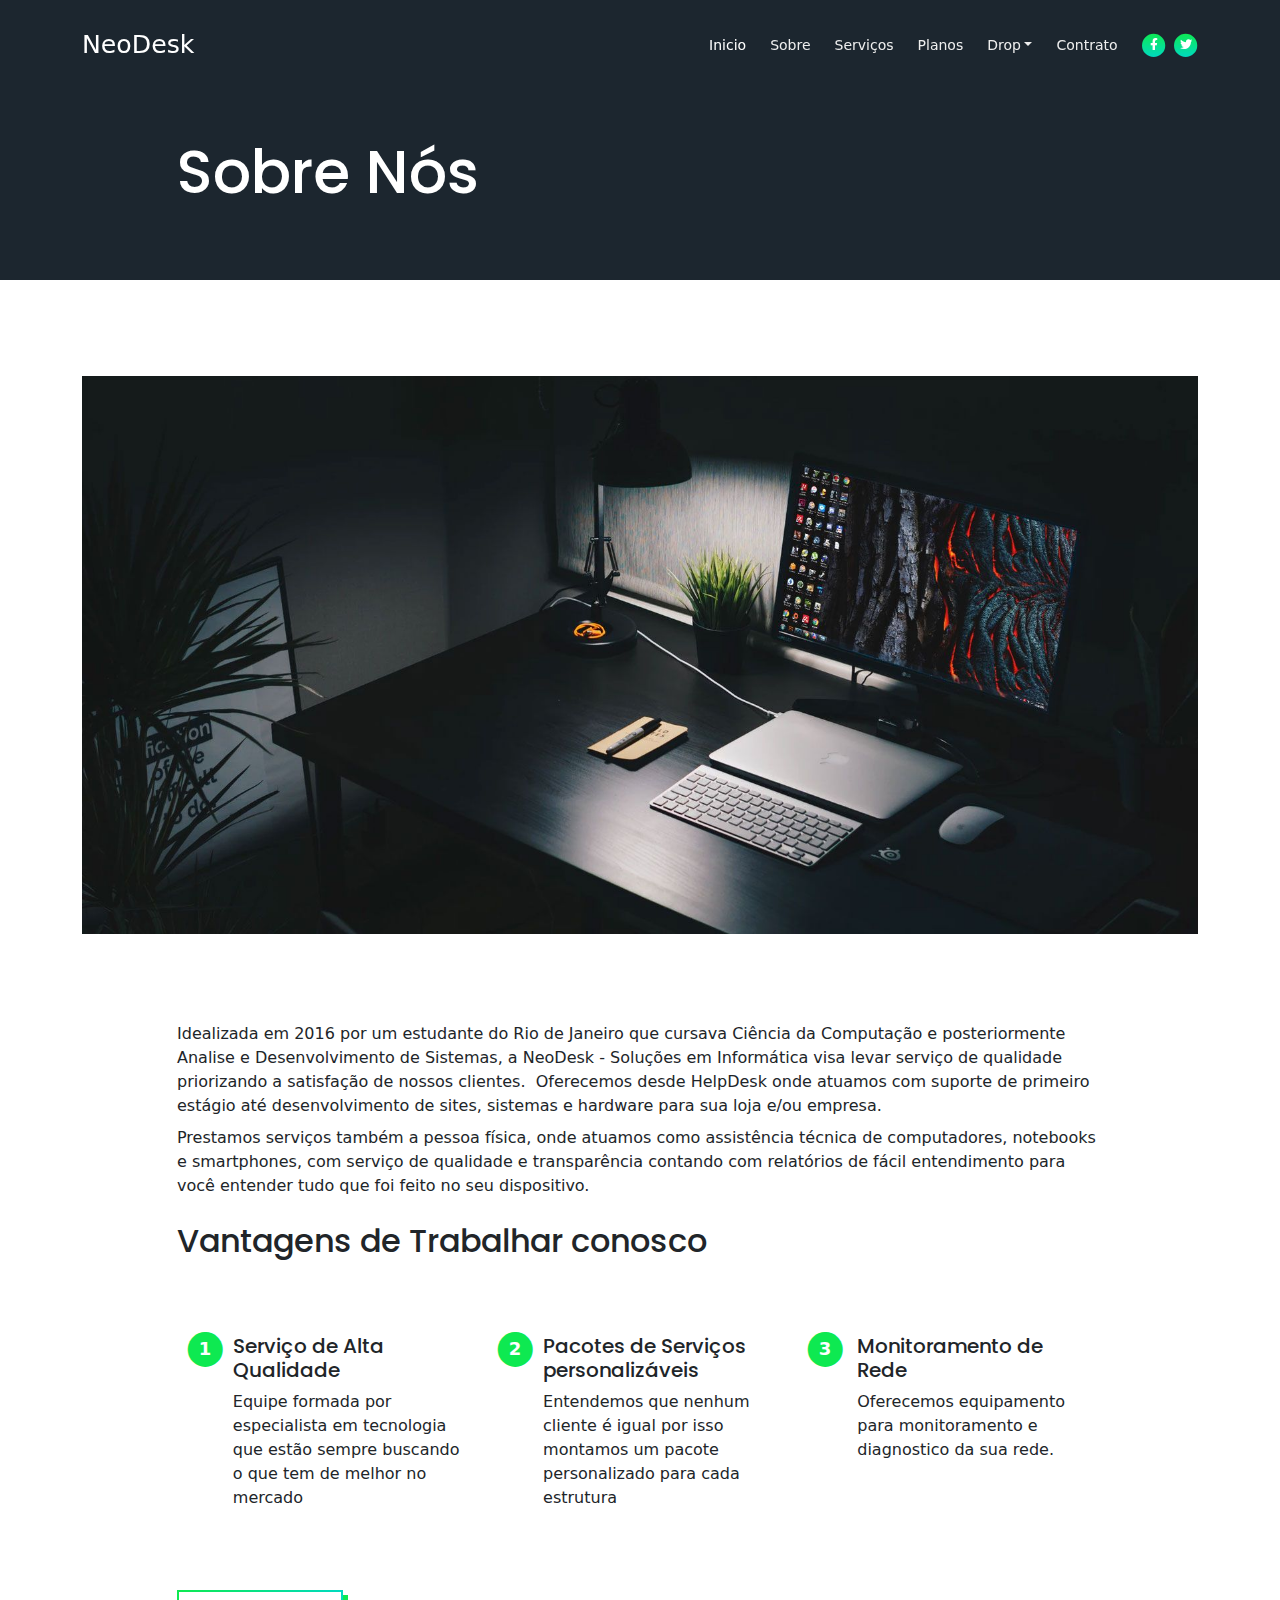
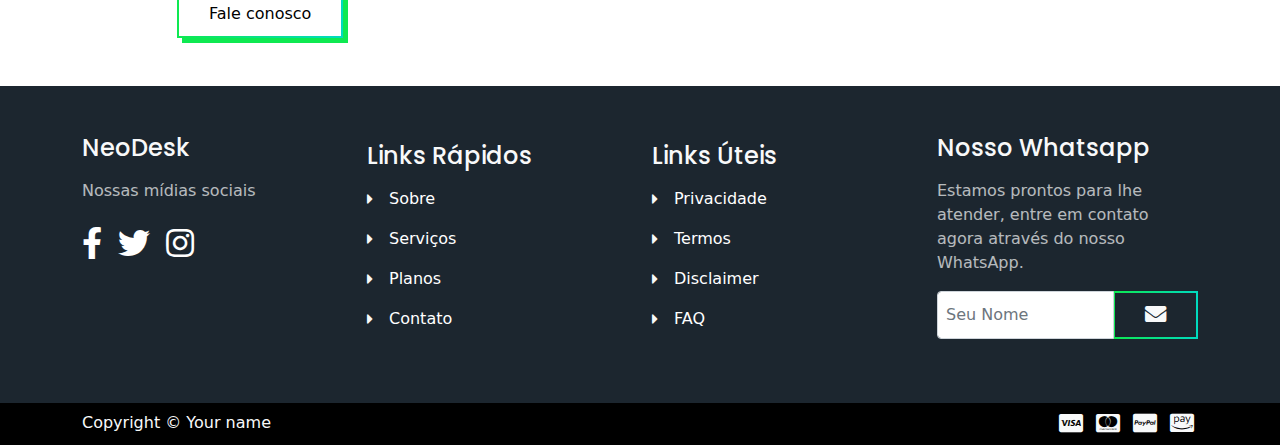
<file: article.html>
<!DOCTYPE html>
<html lang="pt-BR">
<head>
    <meta charset="UTF-8">
    <meta name="viewport" content="width=device-width, initial-scale=1, shrink-to-fit=no">

    <!-- SEO Meta Tags -->
    <meta name="description" content="Your description">
    <meta name="author" content="Your name">

    <!-- OG Meta Tags to improve the way the post looks when you share the page on Facebook, Twitter, LinkedIn -->
	<meta property="og:site_name" content="" /> <!-- website name -->
	<meta property="og:site" content="" /> <!-- website link -->
	<meta property="og:title" content=""/> <!-- title shown in the actual shared post -->
	<meta property="og:description" content="" /> <!-- description shown in the actual shared post -->
	<meta property="og:image" content="" /> <!-- image link, make sure it's jpg -->
	<meta property="og:url" content="" /> <!-- where do you want your post to link to -->
	<meta name="twitter:card" content="summary_large_image"> <!-- to have large image post format in Twitter -->

    <!-- Webpage Title -->
    <title>Artigo</title>

    <!-- Styles -->
    <link href="https://fonts.googleapis.com/css2?family=Poppins:wght@400;500;700&display=swap" rel="stylesheet">
    <link href="./css/bootstrap.min.css" rel="stylesheet">
    <link href="./css/fontawesome-all.min.css" rel="stylesheet">
    <link href="./css/aos.min.css" rel="stylesheet">
    <link href="./css/swiper.css" rel="stylesheet">
    <link href="./css/style.css" rel="stylesheet">
    
    <!-- Favicon -->
    <link rel="icon" href="./files/img/favicon.png">
</head>
<body>

    <!-- Navigation -->
    <nav id="navbar" class="navbar navbar-expand-lg fixed-top navbar-dark" aria-label="Main navigation">
        <div class="container">

            <!-- Image Logo -->
            <!-- <a class="navbar-brand logo-image" href="index.html"><img src="images/logo.svg" alt="alternative"></a> -->

            <!-- Text Logo - Use this if you don't have a graphic logo -->
            <a class="navbar-brand logo-text" href="index.html">NeoDesk</a>

            <button class="navbar-toggler p-0 border-0" type="button" id="navbarSideCollapse" aria-label="Toggle navigation">
                <span class="navbar-toggler-icon"></span>
            </button>

            <div class="navbar-collapse offcanvas-collapse" id="navbarsExampleDefault" >
                <ul class="navbar-nav ms-auto navbar-nav-scroll">
                    <li class="nav-item">
                        <a class="nav-link active" aria-current="page" href="index.html#header"> Inicio </a>
                    </li>
                    <li class="nav-item">
                        <a class="nav-link" href="index.html#about">Sobre</a>
                    </li>
                    <li class="nav-item">
                        <a class="nav-link" href="index.html#services">Serviços</a>
                    </li>
                    <li class="nav-item">
                        <a class="nav-link" href="index.html#plans">Planos</a>
                    </li>
                    <li class="nav-item dropdown">
                        <a class="nav-link dropdown-toggle" id="dropdown01" data-bs-toggle="dropdown" aria-expanded="false" href="#">Drop</a>
                        
                        <ul class="dropdown-menu" aria-labelledby="dropdown01">
                            <li><a class="dropdown-item" href="article.html">Artigo Detalhado</a></li>
                            <li><div class="dropdown-divider"></div></li>
                            <li><a class="dropdown-item" href="terms.html">Terms Conditions</a></li>
                            <li><div class="dropdown-divider"></div></li>
                            <li><a class="dropdown-item" href="privacy.html">Privacy Policy</a></li>
                        </ul>
                    </li>
                    <li class="nav-item">
                        <a class="nav-link" href="index.html#contact">Contrato</a>
                    </li>
                </ul>
                <span class="nav-item social-icons">
                    <span class="fa-stack">
                        <a href="#your-link">
                            <i class="fas fa-circle fa-stack-2x"></i>
                            <i class="fab fa-facebook-f fa-stack-1x"></i>
                        </a>
                    </span>
                    <span class="fa-stack">
                        <a href="#your-link">
                            <i class="fas fa-circle fa-stack-2x"></i>
                            <i class="fab fa-twitter fa-stack-1x"></i>
                        </a>
                    </span>
                </span>
            </div> <!-- end of navbar-collapse -->
        </div> <!-- end of container -->
    </nav> <!-- end of navbar -->
    <!-- end of navigation -->


    <!-- Header -->
    <header class="ex-header">
        <div class="container">
            <div class="row">
                <div class="col-xl-10 offset-xl-1">
                    <h1>Sobre Nós</h1>
                </div> <!-- end of col -->
            </div> <!-- end of row -->
        </div> <!-- end of container -->
    </header> <!-- end of ex-header -->
    <!-- end of header -->


    <!-- Basic -->
    <div class="ex-basic-1 pt-5 pb-5">
        <div class="container text-center">
            <div class="row">
                <div class="col-lg-12">
                    <img class="img-fluid mt-5 mb-3" src="files/img/article-details-large.jpg" alt="alternative">
                </div> <!-- end of col -->
            </div> <!-- end of row -->
        </div> <!-- end of container -->
    </div> <!-- end of ex-basic-1 -->
    <!-- end of basic -->


    <!-- Basic -->
    <div class="ex-basic-1 pt-4">
        <div class="container">
            <div class="row">
                <div class="col-xl-10 offset-xl-1">
                    <p>Idealizada em 2016 por um estudante do Rio de Janeiro que cursava Ciência da Computação e posteriormente Analise e Desenvolvimento de Sistemas, a NeoDesk - Soluções em Informática visa levar serviço de qualidade priorizando a satisfação de nossos clientes. 
                        Oferecemos desde HelpDesk onde atuamos com suporte de primeiro estágio até desenvolvimento de sites, sistemas e hardware para sua loja e/ou empresa.</p>
                    <p class="py-2">Prestamos serviços também a pessoa física, onde atuamos como assistência técnica de computadores, notebooks e smartphones, com serviço de qualidade e transparência contando com relatórios de fácil entendimento para você entender tudo que foi feito no seu dispositivo.</p>

                    <h2 class="my-3">Vantagens de Trabalhar conosco</h2>
                    <p class="py-2"></p>
                    <p class="mb-4"></p>
                </div> <!-- end of col -->
            </div> <!-- end of row -->
        </div> <!-- end of container -->
    </div> <!-- end of ex-basic-1 -->
    <!-- end of basic -->


    <!-- Cards -->
    <div class="ex-cards-1 pt-3 pb-3 ">
        <div class="container">
            <div class="row col-xl-10 offset-xl-1" >
                    <!-- Card -->
                    <div class="card col-lg-4">
                        <ul class="list-unstyled">
                            <li class="d-flex">
                                <span class="fa-stack">
                                    <span class="fas fa-circle fa-stack-2x"></span>
                                    <span class="fa-stack-1x">1</span>
                                </span>
                                <div class="flex-grow-1">
                                    <h5>Serviço de Alta Qualidade</h5>
                                    <p>Equipe formada por especialista em tecnologia que estão sempre buscando o que tem de melhor no mercado</p>
                                </div>
                            </li>
                        </ul>
                    </div> <!-- end of card -->
                    <!-- end of card -->
                    
                    <!-- Card -->
                    <div class="card col-lg-4">
                        <ul class="list-unstyled">
                            <li class="d-flex">
                                <span class="fa-stack">
                                    <span class="fas fa-circle fa-stack-2x"></span>
                                    <span class="fa-stack-1x">2</span>
                                </span>
                                <div class="flex-grow-1">
                                    <h5>Pacotes de Serviços personalizáveis</h5>
                                    <p>Entendemos que nenhum cliente é igual por isso montamos um pacote personalizado para cada estrutura </p>
                                </div>
                            </li>
                        </ul>
                    </div> <!-- end of card -->
                    <!-- end of card -->
                    
                    <!-- Card -->
                    <div class="card col-lg-4">
                        <ul class="list-unstyled">
                            <li class="d-flex">
                                <span class="fa-stack">
                                    <span class="fas fa-circle fa-stack-2x"></span>
                                    <span class="fa-stack-1x">3</span>
                                </span>
                                <div class="flex-grow-1">
                                    <h5>Monitoramento de Rede</h5>
                                    <p>Oferecemos equipamento para monitoramento e diagnostico da sua rede.</p>
                                </div>
                            </li>
                        </ul>
                    </div> <!-- end of card -->
                    <!-- end of card -->
            </div> <!-- end of row -->   
        </div> <!-- end of container -->   
    </div> <!-- end of ex-cards-1 -->
    <!-- end of cards -->


    <!-- Basic -->
    <div class="ex-basic-1 pt-3 pb-5">
        <div class="container">
            <div class="row">
                <div class="col-xl-10 offset-xl-1">
                    <p class="mb-5"></p>
                    
                    
                                 
                    <a class="btn btn-tertiary" href="https://api.whatsapp.com/send?phone=5521989872486">Fale conosco</a>

                </div> <!-- end of col -->
            </div> <!-- end of row -->
        </div> <!-- end of container -->
    </div> <!-- end of ex-basic-1 -->
    <!-- end of basic -->


    <!-- Footer -->
    <section class="footer text-light">
        <div class="container">
            <div class="row">
                <div class="col-lg-3 py-4 py-md-5">
                    <div class="d-flex align-items-center">
                        <h4 class="">NeoDesk</h4>
                    </div>
                    <p class="py-3 para-light">Nossas mídias sociais</p>
                    <div class="d-flex">
                        <div class="me-3">
                            <a href="#your-link">
                                <i class="fab fa-facebook-f fa-2x py-2"></i>
                            </a>
                        </div>
                        <div class="me-3">
                            <a href="#your-link">
                                <i class="fab fa-twitter fa-2x py-2"></i>
                            </a>
                        </div>
                        <div class="me-3">
                            <a href="#your-link">
                                <i class="fab fa-instagram fa-2x py-2"></i>
                            </a>
                        </div>
                    </div>
                </div> <!-- end of col -->

                <div class="col-lg-3 py-4 py-md-5">
                    <div>
                        <h4 class="py-2">Links Rápidos</h4>
                        <div class="d-flex align-items-center py-2">
                            <i class="fas fa-caret-right"></i>
                            <a href="index.html#about"><p class="ms-3">Sobre</p></a>
                            
                        </div>
                        <div class="d-flex align-items-center py-2">
                            <i class="fas fa-caret-right"></i>
                            <a href="index.html#services"><p class="ms-3">Serviços</p></a>
                        </div>
                        <div class="d-flex align-items-center py-2">
                            <i class="fas fa-caret-right"></i>
                            <a href="index.html#plans"><p class="ms-3">Planos</p></a>
                        </div>
                        <div class="d-flex align-items-center py-2">
                            <i class="fas fa-caret-right"></i>
                            <a href="index.html#contact"><p class="ms-3">Contato</p></a>
                        </div>
                    </div>
                </div> <!-- end of col -->

                <div class="col-lg-3 py-4 py-md-5">
                    <div>
                        <h4 class="py-2">Links Úteis</h4>
                        <div class="d-flex align-items-center py-2">
                            <i class="fas fa-caret-right"></i>
                            <a href="privacy.html"><p class="ms-3">Privacidade</p></a>
                            
                        </div>
                        <div class="d-flex align-items-center py-2">
                            <i class="fas fa-caret-right"></i>
                            <a href="terms.html"><p class="ms-3">Termos</p></a>
                        </div>
                        <div class="d-flex align-items-center py-2">
                            <i class="fas fa-caret-right"></i>
                            <a href="#your-link"><p class="ms-3">Disclaimer</p></a>
                        </div>
                        <div class="d-flex align-items-center py-2">
                            <i class="fas fa-caret-right"></i>
                            <a href="#your-link"><p class="ms-3">FAQ</p></a>
                        </div>
                    </div>
                </div> <!-- end of col -->

                <div class="col-lg-3 py-4 py-md-5">
                    <div class="d-flex align-items-center">
                        <h4>Nosso Whatsapp</h4>
                    </div>
                    <p class="py-3 para-light">Estamos prontos para lhe atender, entre em contato agora através do nosso WhatsApp.</p>
                    <div class="d-flex align-items-center">
                        <div class="input-group mb-3">
                            <input type="text" class="form-control p-2" placeholder="Seu Nome" aria-label="Recipient's WhatsApp">
                            <a href="https://api.whatsapp.com/send?phone=5521989872486"><button class="btn-secondary text-light"><i class="fas fa-envelope fa-lg"></i></button></a>       
                        </div>
                    </div>
                </div> <!-- end of col -->
            </div> <!-- end of row -->
        </div> <!-- end of container -->
    </section> <!-- end of footer -->


    <!-- Bottom -->
    <div class="bottom py-2 text-light" >
        <div class="container d-flex justify-content-between">
            <div>
                <p>Copyright © Your name</p>
            </div>
            <div>
                <i class="fab fa-cc-visa fa-lg p-1"></i>
                <i class="fab fa-cc-mastercard fa-lg p-1"></i>
                <i class="fab fa-cc-paypal fa-lg p-1"></i>
                <i class="fab fa-cc-amazon-pay fa-lg p-1"></i>
            </div>
        </div> <!-- end of container -->
    </div> <!-- end of bottom -->


    <!-- Back To Top Button -->
    <button onclick="topFunction()" id="myBtn">
        <img src="files/img/up-arrow.png" alt="alternative">
    </button>
    <!-- end of back to top button -->


    <!-- Scripts -->
    <script src="./js/bootstrap.min.js"></script><!-- Bootstrap framework -->
    <script src="./js/purecounter.min.js"></script> <!-- Purecounter counter for statistics numbers -->
    <script src="./js/swiper.min.js"></script><!-- Swiper for image and text sliders -->
    <script src="./js/aos.js"></script><!-- AOS on Animation Scroll -->
    <script src="./js/script.js"></script>  <!-- Custom scripts -->
</body>
</html>
</file>
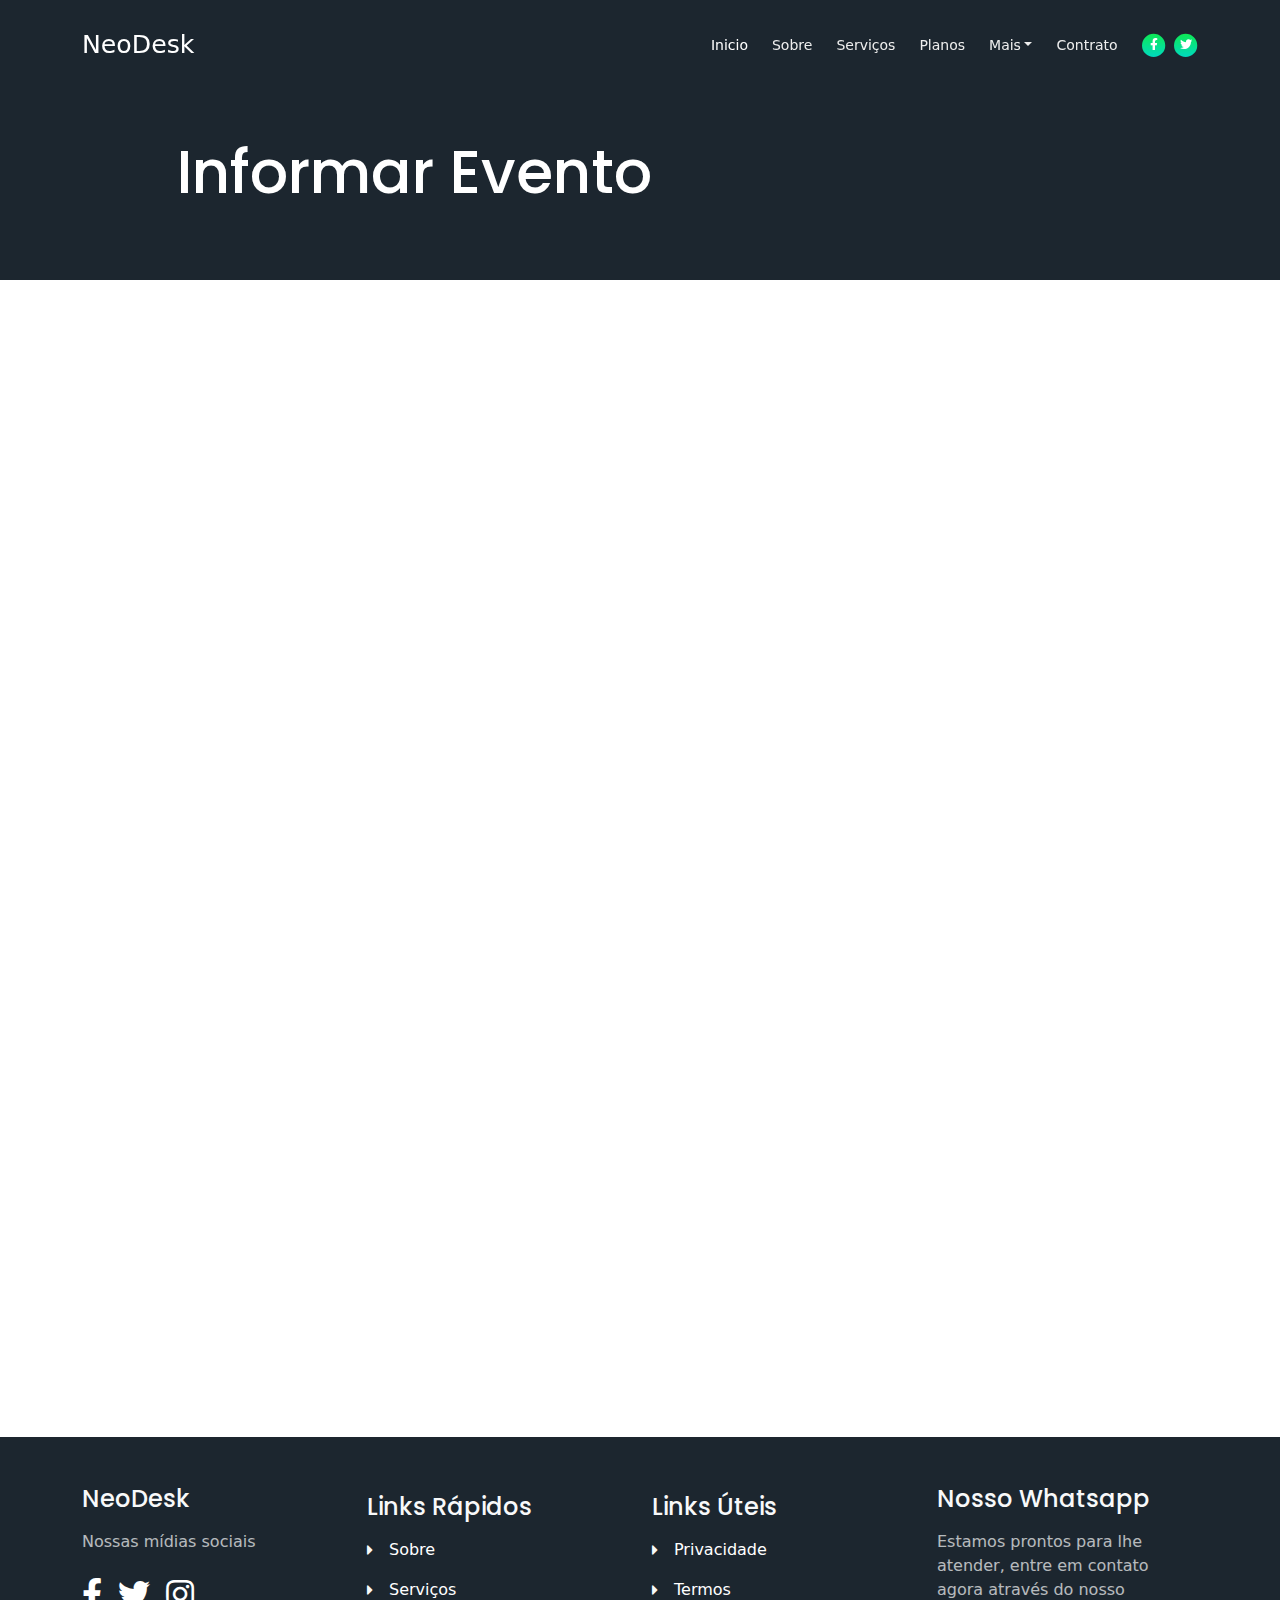
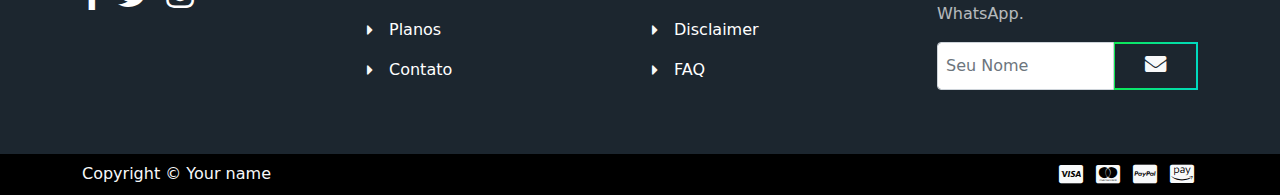
<file: informevent.html>
<!DOCTYPE html>
<html lang="pt-BR">
<head>
    <meta charset="UTF-8">
    <meta name="viewport" content="width=device-width, initial-scale=1, shrink-to-fit=no">

    <!-- SEO Meta Tags -->
    <meta name="description" content="Your description">
    <meta name="author" content="Your name">

    <!-- OG Meta Tags to improve the way the post looks when you share the page on Facebook, Twitter, LinkedIn -->
	<meta property="og:site_name" content="" /> <!-- website name -->
	<meta property="og:site" content="" /> <!-- website link -->
	<meta property="og:title" content=""/> <!-- title shown in the actual shared post -->
	<meta property="og:description" content="" /> <!-- description shown in the actual shared post -->
	<meta property="og:image" content="" /> <!-- image link, make sure it's jpg -->
	<meta property="og:url" content="" /> <!-- where do you want your post to link to -->
	<meta name="twitter:card" content="summary_large_image"> <!-- to have large image post format in Twitter -->

    <!-- Webpage Title -->
    <title>Informar Evento</title>
    
    <!-- Styles -->
    <link href="https://fonts.googleapis.com/css2?family=Poppins:wght@400;500;700&display=swap" rel="stylesheet">
    <link href="./css/bootstrap.min.css" rel="stylesheet">
    <link href="./css/fontawesome-all.min.css" rel="stylesheet">
    <link href="./css/aos.min.css" rel="stylesheet">
    <link href="./css/swiper.css" rel="stylesheet">
    <link href="./css/style.css" rel="stylesheet">

    <!-- Favicon -->
    <link rel="icon" href="./files/img/favicon.png">
</head>
<body>

        <!-- Navigation -->
        <nav id="navbar" class="navbar navbar-expand-lg fixed-top navbar-dark" aria-label="Main navigation">
            <div class="container">
    
                <!-- Image Logo -->
                <!-- <a class="navbar-brand logo-image" href="index.html"><img src="images/logo.svg" alt="alternative"></a> -->
    
                <!-- Text Logo - Use this if you don't have a graphic logo -->
                <a class="navbar-brand logo-text" href="index.html">NeoDesk</a>
    
                <button class="navbar-toggler p-0 border-0" type="button" id="navbarSideCollapse" aria-label="Toggle navigation">
                    <span class="navbar-toggler-icon"></span>
                </button>
    
                <div class="navbar-collapse offcanvas-collapse" id="navbarsExampleDefault" >
                    <ul class="navbar-nav ms-auto navbar-nav-scroll">
                        <li class="nav-item">
                            <a class="nav-link active" aria-current="page" href="index.html#header"> Inicio </a>
                        </li>
                        <li class="nav-item">
                            <a class="nav-link" href="index.html#about">Sobre</a>
                        </li>
                        <li class="nav-item">
                            <a class="nav-link" href="index.html#services">Serviços</a>
                        </li>
                        <li class="nav-item">
                            <a class="nav-link" href="index.html#plans">Planos</a>
                        </li>
                        <li class="nav-item dropdown">
                            <a class="nav-link dropdown-toggle" id="dropdown01" data-bs-toggle="dropdown" aria-expanded="false" href="#">Mais</a>
                            
                            <ul class="dropdown-menu" aria-labelledby="dropdown01">
                                <li><a class="dropdown-item" href="article.html">Artigo Detalhado</a></li>
                                <li><div class="dropdown-divider"></div></li>
                                <li><a class="dropdown-item" href="pricetable.html">Tabela de Preços</a></li>
                                <li><div class="dropdown-divider"></div></li>
                                <li><a class="dropdown-item" href="informevent.html">Sinalizar Evento</a></li>
                            </ul>
                        </li>
                        <li class="nav-item">
                            <a class="nav-link" href="index.html#contact">Contrato</a>
                        </li>
                    </ul>
                    <span class="nav-item social-icons">
                        <span class="fa-stack">
                            <a href="#your-link">
                                <i class="fas fa-circle fa-stack-2x"></i>
                                <i class="fab fa-facebook-f fa-stack-1x"></i>
                            </a>
                        </span>
                        <span class="fa-stack">
                            <a href="#your-link">
                                <i class="fas fa-circle fa-stack-2x"></i>
                                <i class="fab fa-twitter fa-stack-1x"></i>
                            </a>
                        </span>
                    </span>
                </div> <!-- end of navbar-collapse -->
            </div> <!-- end of container -->
        </nav> <!-- end of navbar -->
        <!-- end of navigation -->


      <!-- Header -->
      <header class="ex-header">
        <div class="container">
            <div class="row">
                <div class="col-xl-10 offset-xl-1">
                    <h1>Informar Evento</h1>
                </div> <!-- end of col -->
            </div> <!-- end of row -->
        </div> <!-- end of container -->
    </header> <!-- end of ex-header -->
    <!-- end of header -->

    <iframe src="https://docs.google.com/forms/d/e/1FAIpQLSdLaE1PtncqxSuOvSD_VxgNSrYTU4ZjTyybvsGrCl529lK7Bw/viewform?embedded=true" 
    width="1470" height="1150" frameborder="0" marginheight="0" marginwidth="0">A carregar…</iframe>

    <!-- Footer -->
    <section class="footer text-light">
        <div class="container">
            <div class="row">
                <div class="col-lg-3 py-4 py-md-5">
                    <div class="d-flex align-items-center">
                        <h4 class="">NeoDesk</h4>
                    </div>
                    <p class="py-3 para-light">Nossas mídias sociais</p>
                    <div class="d-flex">
                        <div class="me-3">
                            <a href="#your-link">
                                <i class="fab fa-facebook-f fa-2x py-2"></i>
                            </a>
                        </div>
                        <div class="me-3">
                            <a href="#your-link">
                                <i class="fab fa-twitter fa-2x py-2"></i>
                            </a>
                        </div>
                        <div class="me-3">
                            <a href="#your-link">
                                <i class="fab fa-instagram fa-2x py-2"></i>
                            </a>
                        </div>
                    </div>
                </div> <!-- end of col -->

                <div class="col-lg-3 py-4 py-md-5">
                    <div>
                        <h4 class="py-2">Links Rápidos</h4>
                        <div class="d-flex align-items-center py-2">
                            <i class="fas fa-caret-right"></i>
                            <a href="index.html#about"><p class="ms-3">Sobre</p></a>
                            
                        </div>
                        <div class="d-flex align-items-center py-2">
                            <i class="fas fa-caret-right"></i>
                            <a href="index.html#services"><p class="ms-3">Serviços</p></a>
                        </div>
                        <div class="d-flex align-items-center py-2">
                            <i class="fas fa-caret-right"></i>
                            <a href="index.html#plans"><p class="ms-3">Planos</p></a>
                        </div>
                        <div class="d-flex align-items-center py-2">
                            <i class="fas fa-caret-right"></i>
                            <a href="index.html#contact"><p class="ms-3">Contato</p></a>
                        </div>
                    </div>
                </div> <!-- end of col -->

                <div class="col-lg-3 py-4 py-md-5">
                    <div>
                        <h4 class="py-2">Links Úteis</h4>
                        <div class="d-flex align-items-center py-2">
                            <i class="fas fa-caret-right"></i>
                            <a href="privacy.html"><p class="ms-3">Privacidade</p></a>
                            
                        </div>
                        <div class="d-flex align-items-center py-2">
                            <i class="fas fa-caret-right"></i>
                            <a href="terms.html"><p class="ms-3">Termos</p></a>
                        </div>
                        <div class="d-flex align-items-center py-2">
                            <i class="fas fa-caret-right"></i>
                            <a href="#your-link"><p class="ms-3">Disclaimer</p></a>
                        </div>
                        <div class="d-flex align-items-center py-2">
                            <i class="fas fa-caret-right"></i>
                            <a href="#your-link"><p class="ms-3">FAQ</p></a>
                        </div>
                    </div>
                </div> <!-- end of col -->

                <div class="col-lg-3 py-4 py-md-5">
                    <div class="d-flex align-items-center">
                        <h4>Nosso Whatsapp</h4>
                    </div>
                    <p class="py-3 para-light">Estamos prontos para lhe atender, entre em contato agora através do nosso WhatsApp.</p>
                    <div class="d-flex align-items-center">
                        <div class="input-group mb-3">
                            <input type="text" class="form-control p-2" placeholder="Seu Nome" aria-label="Recipient's WhatsApp">
                            <a href="https://api.whatsapp.com/send?phone=5521989872486"><button class="btn-secondary text-light"><i class="fas fa-envelope fa-lg"></i></button></a>       
                        </div>
                    </div>
                </div> <!-- end of col -->
            </div> <!-- end of row -->
        </div> <!-- end of container -->
    </section> <!-- end of footer -->

    <!-- Bottom -->
    <div class="bottom py-2 text-light" >
        <div class="container d-flex justify-content-between">
            <div>
                <p>Copyright © Your name</p>
            </div>
            <div>
                <i class="fab fa-cc-visa fa-lg p-1"></i>
                <i class="fab fa-cc-mastercard fa-lg p-1"></i>
                <i class="fab fa-cc-paypal fa-lg p-1"></i>
                <i class="fab fa-cc-amazon-pay fa-lg p-1"></i>
            </div>
        </div> <!-- end of container -->
    </div> <!-- end of bottom -->


    <!-- Back To Top Button -->
    <button onclick="topFunction()" id="myBtn">
        <img src="files/img/up-arrow.png" alt="alternative">
    </button>
    <!-- end of back to top button -->


    <!-- Scripts -->
    <script src="./js/bootstrap.min.js"></script><!-- Bootstrap framework -->
    <script src="./js/purecounter.min.js"></script> <!-- Purecounter counter for statistics numbers -->
    <script src="./js/swiper.min.js"></script><!-- Swiper for image and text sliders -->
    <script src="./js/aos.js"></script><!-- AOS on Animation Scroll -->
    <script src="./js/script.js"></script>  <!-- Custom scripts -->
</body>
</html>
</file>
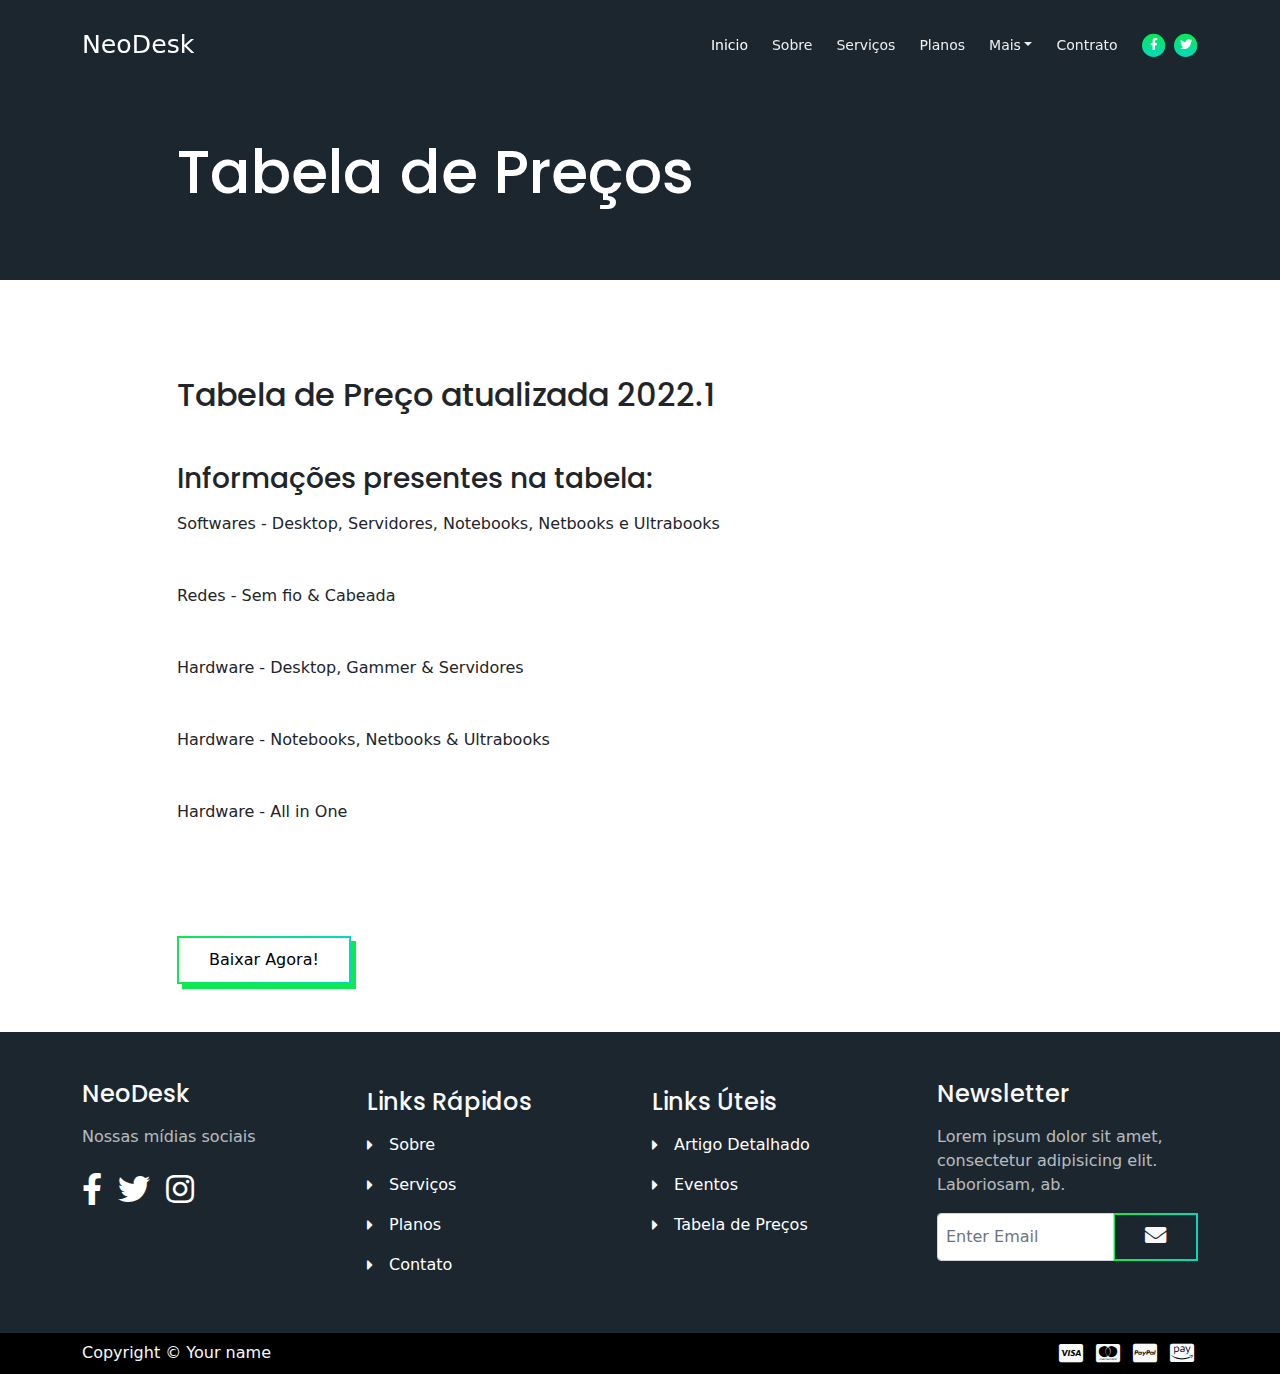
<file: pricetable.html>
<!DOCTYPE html>
<html lang="en">
<head>
    <meta charset="UTF-8">
    <meta name="viewport" content="width=device-width, initial-scale=1, shrink-to-fit=no">

    <!-- SEO Meta Tags -->
    <meta name="description" content="Your description">
    <meta name="author" content="Your name">

    <!-- OG Meta Tags to improve the way the post looks when you share the page on Facebook, Twitter, LinkedIn -->
	<meta property="og:site_name" content="" /> <!-- website name -->
	<meta property="og:site" content="" /> <!-- website link -->
	<meta property="og:title" content=""/> <!-- title shown in the actual shared post -->
	<meta property="og:description" content="" /> <!-- description shown in the actual shared post -->
	<meta property="og:image" content="" /> <!-- image link, make sure it's jpg -->
	<meta property="og:url" content="" /> <!-- where do you want your post to link to -->
	<meta name="twitter:card" content="summary_large_image"> <!-- to have large image post format in Twitter -->

    <!-- Webpage Title -->
    <title>Tabela de Preços
        
    </title>
    
    <!-- Styles -->
    <link href="https://fonts.googleapis.com/css2?family=Poppins:wght@400;500;700&display=swap" rel="stylesheet">
    <link href="./css/bootstrap.min.css" rel="stylesheet">
    <link href="./css/fontawesome-all.min.css" rel="stylesheet">
    <link href="./css/aos.min.css" rel="stylesheet">
    <link href="./css/swiper.css" rel="stylesheet">
    <link href="./css/style.css" rel="stylesheet">

    <!-- Favicon -->
    <link rel="icon" href="./files/img/favicon.png">
</head>
<body>

        <!-- Navigation -->
        <nav id="navbar" class="navbar navbar-expand-lg fixed-top navbar-dark" aria-label="Main navigation">
            <div class="container">
    
                <!-- Image Logo -->
                <!-- <a class="navbar-brand logo-image" href="index.html"><img src="images/logo.svg" alt="alternative"></a> -->
    
                <!-- Text Logo - Use this if you don't have a graphic logo -->
                <a class="navbar-brand logo-text" href="index.html">NeoDesk</a>
    
                <button class="navbar-toggler p-0 border-0" type="button" id="navbarSideCollapse" aria-label="Toggle navigation">
                    <span class="navbar-toggler-icon"></span>
                </button>
    
                <div class="navbar-collapse offcanvas-collapse" id="navbarsExampleDefault" >
                    <ul class="navbar-nav ms-auto navbar-nav-scroll">
                        <li class="nav-item">
                            <a class="nav-link active" aria-current="page" href="index.html#header"> Inicio </a>
                        </li>
                        <li class="nav-item">
                            <a class="nav-link" href="index.html#about">Sobre</a>
                        </li>
                        <li class="nav-item">
                            <a class="nav-link" href="index.html#services">Serviços</a>
                        </li>
                        <li class="nav-item">
                            <a class="nav-link" href="index.html#plans">Planos</a>
                        </li>
                        <li class="nav-item dropdown">
                            <a class="nav-link dropdown-toggle" id="dropdown01" data-bs-toggle="dropdown" aria-expanded="false" href="#">Mais</a>
                            
                            <ul class="dropdown-menu" aria-labelledby="dropdown01">
                                <li><a class="dropdown-item" href="article.html">Artigo Detalhado</a></li>
                                <li><div class="dropdown-divider"></div></li>
                                <li><a class="dropdown-item" href="pricetable.html">Tabela de Preços</a></li>
                                <li><div class="dropdown-divider"></div></li>
                                <li><a class="dropdown-item" href="informevent.html">Sinalizar Evento</a></li>
                            </ul>
                        </li>
                        <li class="nav-item">
                            <a class="nav-link" href="index.html#contact">Contrato</a>
                        </li>
                    </ul>
                    <span class="nav-item social-icons">
                        <span class="fa-stack">
                            <a href="#your-link">
                                <i class="fas fa-circle fa-stack-2x"></i>
                                <i class="fab fa-facebook-f fa-stack-1x"></i>
                            </a>
                        </span>
                        <span class="fa-stack">
                            <a href="#your-link">
                                <i class="fas fa-circle fa-stack-2x"></i>
                                <i class="fab fa-twitter fa-stack-1x"></i>
                            </a>
                        </span>
                    </span>
                </div> <!-- end of navbar-collapse -->
            </div> <!-- end of container -->
        </nav> <!-- end of navbar -->
        <!-- end of navigation -->


    <!-- Header -->
    <header class="ex-header">
        <div class="container">
            <div class="row">
                <div class="col-xl-10 offset-xl-1">
                    <h1>Tabela de Preços</h1>
                </div> <!-- end of col -->
            </div> <!-- end of row -->
        </div> <!-- end of container -->
    </header> <!-- end of ex-header -->
    <!-- end of header -->

    <div class="ex-basic-1 pt-5 pb-5">
        <div class="container">
            <div class="row">
                <div class="col-xl-10 offset-xl-1">
                    <h2 class="mt-5 mb-3">Tabela de Preço atualizada 2022.1</h2>
                    <h3 class="mt-5 mb-3">Informações presentes na tabela:</h3>
                    <p class="mb-5">Softwares - Desktop, Servidores, Notebooks, Netbooks e Ultrabooks                    </p>
                    <p class="mb-5">Redes - Sem fio & Cabeada</p>
                    <p class="mb-5">Hardware - Desktop, Gammer & Servidores</p>
                    <p class="mb-5">Hardware - Notebooks, Netbooks & Ultrabooks</p>
                    <p class="mb-5">Hardware - All in One</p>
                </div>
            </div>
        </div>
    </div>

    <div class="ex-basic-1 pt-3 pb-5">
        <div class="container">
            <div class="row">
                <div class="col-xl-10 offset-xl-1">
                    <a class="btn btn-tertiary" href="">Baixar Agora!</a>
                </div> <!-- end of col -->
            </div> <!-- end of row -->
        </div> <!-- end of container -->
    </div> <!-- end of ex-basic-1 -->
    

    <!-- Footer -->
    <section class="footer text-light">
        <div class="container">
            <div class="row">
                <div class="col-lg-3 py-4 py-md-5">
                    <div class="d-flex align-items-center">
                        <h4 class="">NeoDesk</h4>
                    </div>
                    <p class="py-3 para-light">Nossas mídias sociais</p>
                    <div class="d-flex">
                        <div class="me-3">
                            <a href="#your-link">
                                <i class="fab fa-facebook-f fa-2x py-2"></i>
                            </a>
                        </div>
                        <div class="me-3">
                            <a href="#your-link">
                                <i class="fab fa-twitter fa-2x py-2"></i>
                            </a>
                        </div>
                        <div class="me-3">
                            <a href="#your-link">
                                <i class="fab fa-instagram fa-2x py-2"></i>
                            </a>
                        </div>
                    </div>
                </div> <!-- end of col -->

                <div class="col-lg-3 py-4 py-md-5">
                    <div>
                        <h4 class="py-2">Links Rápidos</h4>
                        <div class="d-flex align-items-center py-2">
                            <i class="fas fa-caret-right"></i>
                            <a href="index.html#about"><p class="ms-3">Sobre</p></a>
                            
                        </div>
                        <div class="d-flex align-items-center py-2">
                            <i class="fas fa-caret-right"></i>
                            <a href="index.html#services"><p class="ms-3">Serviços</p></a>
                        </div>
                        <div class="d-flex align-items-center py-2">
                            <i class="fas fa-caret-right"></i>
                            <a href="index.html#plans"><p class="ms-3">Planos</p></a>
                        </div>
                        <div class="d-flex align-items-center py-2">
                            <i class="fas fa-caret-right"></i>
                            <a href="index.html#contact"><p class="ms-3">Contato</p></a>
                        </div>
                    </div>
                </div> <!-- end of col -->

                <div class="col-lg-3 py-4 py-md-5">
                    <div>
                        <h4 class="py-2">Links Úteis</h4>
                        <div class="d-flex align-items-center py-2">
                            <i class="fas fa-caret-right"></i>
                            <a href="article.html"><p class="ms-3">Artigo Detalhado</p></a>
                            
                        </div>
                        <div class="d-flex align-items-center py-2">
                            <i class="fas fa-caret-right"></i>
                            <a href="informevent.html"><p class="ms-3">Eventos</p></a>
                        </div>
                        <div class="d-flex align-items-center py-2">
                            <i class="fas fa-caret-right"></i>
                            <a href="pricetable.html"><p class="ms-3">Tabela de Preços</p></a>
                        </div>
                    </div>
                </div> <!-- end of col -->

                <div class="col-lg-3 py-4 py-md-5">
                    <div class="d-flex align-items-center">
                        <h4>Newsletter</h4>
                    </div>
                    <p class="py-3 para-light">Lorem ipsum dolor sit amet, consectetur adipisicing elit. Laboriosam, ab.</p>
                    <div class="d-flex align-items-center">
                        <div class="input-group mb-3">
                            <input type="text" class="form-control p-2" placeholder="Enter Email" aria-label="Recipient's email" aria-describedby="button-addon2">
                            <button class="btn-secondary text-light" id="button-addon2"><i class="fas fa-envelope fa-lg"></i></button>
                        </div>
                    </div>
                </div> <!-- end of col -->
            </div> <!-- end of row -->
        </div> <!-- end of container -->
    </section> <!-- end of footer -->


    <!-- Bottom -->
    <div class="bottom py-2 text-light" >
        <div class="container d-flex justify-content-between">
            <div>
                <p>Copyright © Your name</p>
            </div>
            <div>
                <i class="fab fa-cc-visa fa-lg p-1"></i>
                <i class="fab fa-cc-mastercard fa-lg p-1"></i>
                <i class="fab fa-cc-paypal fa-lg p-1"></i>
                <i class="fab fa-cc-amazon-pay fa-lg p-1"></i>
            </div>
        </div> <!-- end of container -->
    </div> <!-- end of bottom -->


    <!-- Back To Top Button -->
    <button onclick="topFunction()" id="myBtn">
        <img src="files/img/up-arrow.png" alt="alternative">
    </button>
    <!-- end of back to top button -->


    <!-- Scripts -->
    <script src="./js/bootstrap.min.js"></script><!-- Bootstrap framework -->
    <script src="./js/purecounter.min.js"></script> <!-- Purecounter counter for statistics numbers -->
    <script src="./js/swiper.min.js"></script><!-- Swiper for image and text sliders -->
    <script src="./js/aos.js"></script><!-- AOS on Animation Scroll -->
    <script src="./js/script.js"></script>  <!-- Custom scripts -->
</body>
</html>
</file>
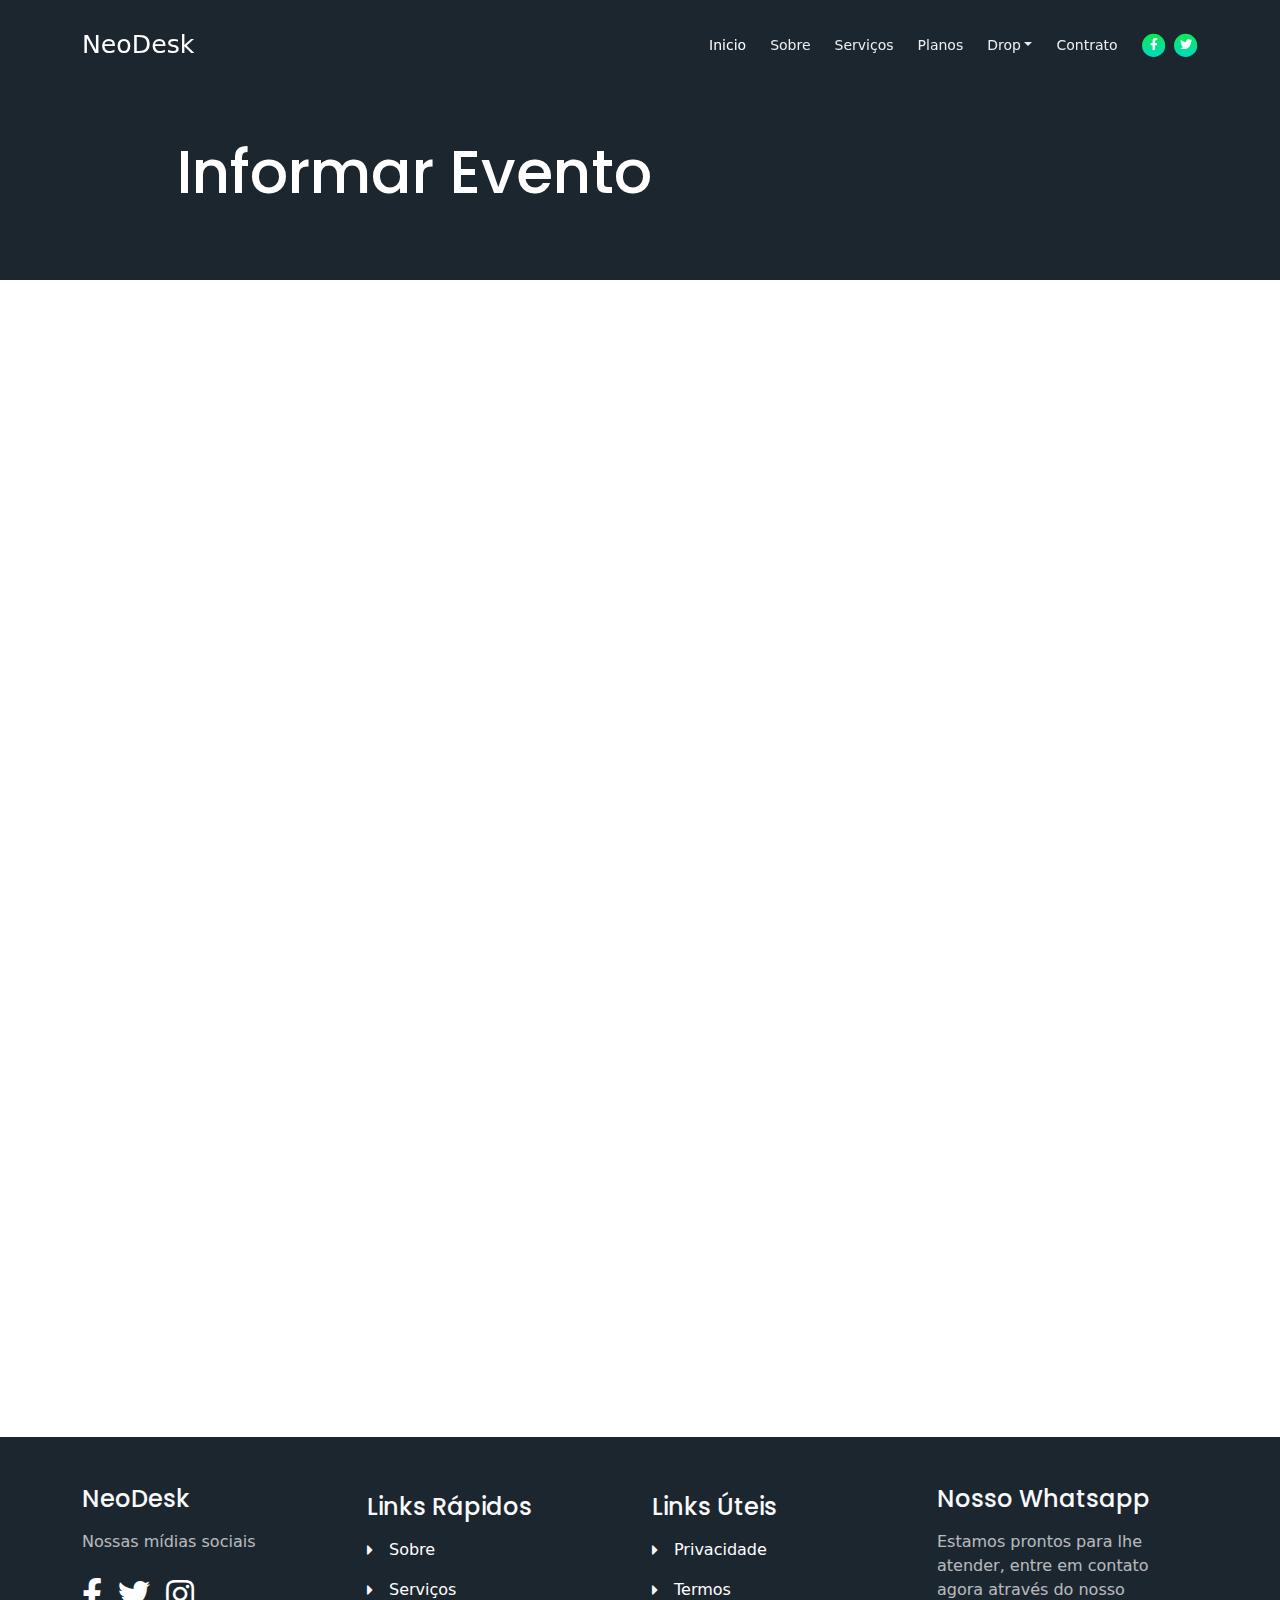
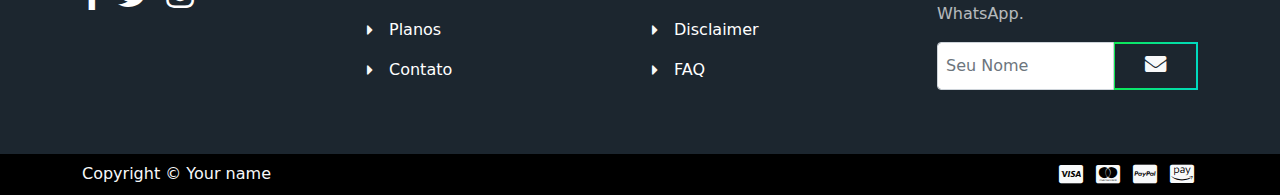
<file: sinalEvento.html>
<!DOCTYPE html>
<html lang="pt-BR">
<head>
    <meta charset="UTF-8">
    <meta name="viewport" content="width=device-width, initial-scale=1, shrink-to-fit=no">

    <!-- SEO Meta Tags -->
    <meta name="description" content="Your description">
    <meta name="author" content="Your name">

    <!-- OG Meta Tags to improve the way the post looks when you share the page on Facebook, Twitter, LinkedIn -->
	<meta property="og:site_name" content="" /> <!-- website name -->
	<meta property="og:site" content="" /> <!-- website link -->
	<meta property="og:title" content=""/> <!-- title shown in the actual shared post -->
	<meta property="og:description" content="" /> <!-- description shown in the actual shared post -->
	<meta property="og:image" content="" /> <!-- image link, make sure it's jpg -->
	<meta property="og:url" content="" /> <!-- where do you want your post to link to -->
	<meta name="twitter:card" content="summary_large_image"> <!-- to have large image post format in Twitter -->

    <!-- Webpage Title -->
    <title>Informar Evento</title>
    
    <!-- Styles -->
    <link href="https://fonts.googleapis.com/css2?family=Poppins:wght@400;500;700&display=swap" rel="stylesheet">
    <link href="./css/bootstrap.min.css" rel="stylesheet">
    <link href="./css/fontawesome-all.min.css" rel="stylesheet">
    <link href="./css/aos.min.css" rel="stylesheet">
    <link href="./css/swiper.css" rel="stylesheet">
    <link href="./css/style.css" rel="stylesheet">

    <!-- Favicon -->
    <link rel="icon" href="./files/img/favicon.png">
</head>
<body>

    <!-- Navigation -->
    <nav id="navbar" class="navbar navbar-expand-lg fixed-top navbar-dark" aria-label="Main navigation">
        <div class="container">

            <!-- Image Logo -->
            <!-- <a class="navbar-brand logo-image" href="index.html"><img src="images/logo.svg" alt="alternative"></a> -->

            <!-- Text Logo - Use this if you don't have a graphic logo -->
            <a class="navbar-brand logo-text" href="index.html">NeoDesk</a>

            <button class="navbar-toggler p-0 border-0" type="button" id="navbarSideCollapse" aria-label="Toggle navigation">
                <span class="navbar-toggler-icon"></span>
            </button>

            <div class="navbar-collapse offcanvas-collapse" id="navbarsExampleDefault" >
                <ul class="navbar-nav ms-auto navbar-nav-scroll">
                    <li class="nav-item">
                        <a class="nav-link active" aria-current="page" href="index.html#header"> Inicio </a>
                    </li>
                    <li class="nav-item">
                        <a class="nav-link" href="index.html#about">Sobre</a>
                    </li>
                    <li class="nav-item">
                        <a class="nav-link" href="index.html#services">Serviços</a>
                    </li>
                    <li class="nav-item">
                        <a class="nav-link" href="index.html#plans">Planos</a>
                    </li>
                    <li class="nav-item dropdown">
                        <a class="nav-link dropdown-toggle" id="dropdown01" data-bs-toggle="dropdown" aria-expanded="false" href="#">Drop</a>
                        
                        <ul class="dropdown-menu" aria-labelledby="dropdown01">
                            <li><a class="dropdown-item" href="article.html">Artigo Detalhado</a></li>
                            <li><div class="dropdown-divider"></div></li>
                            <li><a class="dropdown-item" href="terms.html">Terms Conditions</a></li>
                            <li><div class="dropdown-divider"></div></li>
                            <li><a class="dropdown-item" href="privacy.html">Privacy Policy</a></li>
                        </ul>
                    </li>
                    <li class="nav-item">
                        <a class="nav-link" href="index.html#contact">Contrato</a>
                    </li>
                </ul>
                <span class="nav-item social-icons">
                    <span class="fa-stack">
                        <a href="#your-link">
                            <i class="fas fa-circle fa-stack-2x"></i>
                            <i class="fab fa-facebook-f fa-stack-1x"></i>
                        </a>
                    </span>
                    <span class="fa-stack">
                        <a href="#your-link">
                            <i class="fas fa-circle fa-stack-2x"></i>
                            <i class="fab fa-twitter fa-stack-1x"></i>
                        </a>
                    </span>
                </span>
            </div> <!-- end of navbar-collapse -->
        </div> <!-- end of container -->
    </nav> <!-- end of navbar -->
    <!-- end of navigation -->

      <!-- Header -->
      <header class="ex-header">
        <div class="container">
            <div class="row">
                <div class="col-xl-10 offset-xl-1">
                    <h1>Informar Evento</h1>
                </div> <!-- end of col -->
            </div> <!-- end of row -->
        </div> <!-- end of container -->
    </header> <!-- end of ex-header -->
    <!-- end of header -->

    <iframe src="https://docs.google.com/forms/d/e/1FAIpQLSdLaE1PtncqxSuOvSD_VxgNSrYTU4ZjTyybvsGrCl529lK7Bw/viewform?embedded=true" 
    width="1470" height="1150" frameborder="0" marginheight="0" marginwidth="0">A carregar…</iframe>

    <!-- Footer -->
    <section class="footer text-light">
        <div class="container">
            <div class="row">
                <div class="col-lg-3 py-4 py-md-5">
                    <div class="d-flex align-items-center">
                        <h4 class="">NeoDesk</h4>
                    </div>
                    <p class="py-3 para-light">Nossas mídias sociais</p>
                    <div class="d-flex">
                        <div class="me-3">
                            <a href="#your-link">
                                <i class="fab fa-facebook-f fa-2x py-2"></i>
                            </a>
                        </div>
                        <div class="me-3">
                            <a href="#your-link">
                                <i class="fab fa-twitter fa-2x py-2"></i>
                            </a>
                        </div>
                        <div class="me-3">
                            <a href="#your-link">
                                <i class="fab fa-instagram fa-2x py-2"></i>
                            </a>
                        </div>
                    </div>
                </div> <!-- end of col -->

                <div class="col-lg-3 py-4 py-md-5">
                    <div>
                        <h4 class="py-2">Links Rápidos</h4>
                        <div class="d-flex align-items-center py-2">
                            <i class="fas fa-caret-right"></i>
                            <a href="index.html#about"><p class="ms-3">Sobre</p></a>
                            
                        </div>
                        <div class="d-flex align-items-center py-2">
                            <i class="fas fa-caret-right"></i>
                            <a href="index.html#services"><p class="ms-3">Serviços</p></a>
                        </div>
                        <div class="d-flex align-items-center py-2">
                            <i class="fas fa-caret-right"></i>
                            <a href="index.html#plans"><p class="ms-3">Planos</p></a>
                        </div>
                        <div class="d-flex align-items-center py-2">
                            <i class="fas fa-caret-right"></i>
                            <a href="index.html#contact"><p class="ms-3">Contato</p></a>
                        </div>
                    </div>
                </div> <!-- end of col -->

                <div class="col-lg-3 py-4 py-md-5">
                    <div>
                        <h4 class="py-2">Links Úteis</h4>
                        <div class="d-flex align-items-center py-2">
                            <i class="fas fa-caret-right"></i>
                            <a href="privacy.html"><p class="ms-3">Privacidade</p></a>
                            
                        </div>
                        <div class="d-flex align-items-center py-2">
                            <i class="fas fa-caret-right"></i>
                            <a href="terms.html"><p class="ms-3">Termos</p></a>
                        </div>
                        <div class="d-flex align-items-center py-2">
                            <i class="fas fa-caret-right"></i>
                            <a href="#your-link"><p class="ms-3">Disclaimer</p></a>
                        </div>
                        <div class="d-flex align-items-center py-2">
                            <i class="fas fa-caret-right"></i>
                            <a href="#your-link"><p class="ms-3">FAQ</p></a>
                        </div>
                    </div>
                </div> <!-- end of col -->

                <div class="col-lg-3 py-4 py-md-5">
                    <div class="d-flex align-items-center">
                        <h4>Nosso Whatsapp</h4>
                    </div>
                    <p class="py-3 para-light">Estamos prontos para lhe atender, entre em contato agora através do nosso WhatsApp.</p>
                    <div class="d-flex align-items-center">
                        <div class="input-group mb-3">
                            <input type="text" class="form-control p-2" placeholder="Seu Nome" aria-label="Recipient's WhatsApp">
                            <a href="https://api.whatsapp.com/send?phone=5521989872486"><button class="btn-secondary text-light"><i class="fas fa-envelope fa-lg"></i></button></a>       
                        </div>
                    </div>
                </div> <!-- end of col -->
            </div> <!-- end of row -->
        </div> <!-- end of container -->
    </section> <!-- end of footer -->

    <!-- Bottom -->
    <div class="bottom py-2 text-light" >
        <div class="container d-flex justify-content-between">
            <div>
                <p>Copyright © Your name</p>
            </div>
            <div>
                <i class="fab fa-cc-visa fa-lg p-1"></i>
                <i class="fab fa-cc-mastercard fa-lg p-1"></i>
                <i class="fab fa-cc-paypal fa-lg p-1"></i>
                <i class="fab fa-cc-amazon-pay fa-lg p-1"></i>
            </div>
        </div> <!-- end of container -->
    </div> <!-- end of bottom -->


    <!-- Back To Top Button -->
    <button onclick="topFunction()" id="myBtn">
        <img src="files/img/up-arrow.png" alt="alternative">
    </button>
    <!-- end of back to top button -->


    <!-- Scripts -->
    <script src="./js/bootstrap.min.js"></script><!-- Bootstrap framework -->
    <script src="./js/purecounter.min.js"></script> <!-- Purecounter counter for statistics numbers -->
    <script src="./js/swiper.min.js"></script><!-- Swiper for image and text sliders -->
    <script src="./js/aos.js"></script><!-- AOS on Animation Scroll -->
    <script src="./js/script.js"></script>  <!-- Custom scripts -->
</body>
</html>
</file>
<file: css/style.css>
/*     General Styles     */
:root {
	--primary: #1c262f;
	--primary-light: #212d37;
	--secondary: #0ee951;
	--tertiary: #00dabf;
	--gradient: linear-gradient(to right, #0ee951, #00dabf);
}

h1, h2, h3, h4, h5, h6 {
	font-family: "Poppins", sans-serif;
}

h1 {
	font-size: 60px;
	font-weight: 500;
}

button {
	font-family: sans-serif;
}

p, ul, h4 {
	margin: 0;
	padding: 0;
}

a {
	color: white;
	text-decoration: none;
}

li {
  	list-style-type: none;
}

/* Section Background */
.home, .about, .services, .plans, .work, .contact {
	height: 110vh;
	position: relative;
}

.services, .work, .contact, .testimonial, .footer {
  	background-color: var(--primary);
}

.about, .plans, .company, .newsletter, .location {
  	background-color: var(--primary-light);
}

.bottom {
  	background-color: black;
}

/* Gradient Border And Background On Icons */
.home_text, .home .fas, .plans .far, .information .fas, .work .fas, .services .fas, .location .far, .location .fas {
	padding: 15px 0;
	background: -webkit-gradient(
		linear,
		left top,
		left bottom,
		from(#0ee951),
		to(#00dabf)
	);
	background-clip: text;
	-webkit-background-clip: text;
	-webkit-text-fill-color: transparent;
}

.navbar-nav a:hover, .footer a:hover, .footer .fab:hover {
	cursor: pointer;
	background: var(--gradient);
	background-clip: text;
	-webkit-background-clip: text;
	-webkit-text-fill-color: transparent;
}

/*     Navigation     */
.navbar {
	font-weight: 500;
	font-size: 0.875rem;
	line-height: 0.875rem;
	background-color: var(--primary);
	box-shadow: 0 1px 6px 0 rgba(0, 0, 0, 0.025);
}

.navbar .navbar-brand {
	padding-top: 0.25rem;
	padding-bottom: 0.25rem;
}

.navbar .logo-image img {
	width: 108px;
	height: 32px;
}

.navbar .logo-text {
	color: #fff;
	font-weight: 500;
	line-height: 1rem;
	font-size: 1.575rem;
	text-decoration: none;
}

.offcanvas-collapse {
	position: fixed;
	top: 2.75rem; /* adjusts the height between the top of the page and the offcanvas menu */
	bottom: 0;
	left: 100%;
	width: 100%;
	overflow-y: auto;
	visibility: hidden;
	padding-right: 1rem;
	padding-left: 1rem;
	background-color: var(--primary);
	transition: transform 0.2s ease-in-out, visibility 0.2s ease-in-out;
}

.offcanvas-collapse.open {
	visibility: visible;
	transform: translateX(-100%);
}

.navbar .navbar-nav {
	margin-top: 0.75rem;
	margin-bottom: 0.5rem;
}

.navbar .dropdown-menu {
	border: none;
	margin-top: 0.25rem;
	margin-bottom: 0.25rem;
	background-color: var(--primary);
}

.navbar .dropdown-item {
	color: #eee;
	font-weight: 500;
	font-size: 0.875rem;
	line-height: 0.875rem;
	padding-top: 0.625rem;
	text-decoration: none;
	padding-bottom: 0.625rem;
}

.navbar .dropdown-item:hover {
  	background-color: var(--primary);
}

.navbar .dropdown-divider {
	width: 100%;
	height: 1px;
	border: none;
	margin: 0.5rem auto 0.5rem auto;
	background-color: var(--primary-light);
}

.navbar .nav-item .nav-link {
	color: #eee;
	text-decoration: none;
	padding-top: 0.625rem;
	padding-bottom: 0.625rem;
	transition: all 0.2s ease;
}

.navbar .fa-stack {
	width: 2em;
	font-size: 0.75rem;
	margin-right: 0.25rem;
}

.navbar .fa-stack-2x {
	background: -webkit-gradient(
		linear,
		left top,
		left bottom,
		from(#0ee951),
		to(#00dabf)
	);
	background-clip: text;
	-webkit-background-clip: text;
	-webkit-text-fill-color: transparent;
	transition: all 0.2s ease;
}

.navbar .fa-stack-1x {
	color: #ffffff;
	transition: all 0.2s ease;
}

.navbar .fa-stack:hover .fa-stack-2x {
  	color: var(--primary);
}

.navbar .fa-stack:hover .fa-stack-1x {
  	color: var(--primary);
}

.navbar .navbar-toggler {
	padding: 0;
	border: none;
	font-size: 1.25rem;
}

/*     Home     */
.home {
	background-image: url(../files/img/home.jpg);
	background-size: cover;
	background-position: center;
	background-repeat: no-repeat;
	background-attachment: fixed;
}

.para {
  	width: 50%;
}

.para-light {
  	opacity: 0.7;
}

/*     Information     */
.information .container-fluid .row div:first-child {
  	background-color: var(--primary);
}

.information .container-fluid .row div:last-child {
  	background-color: white;
}

.information .container-fluid .row div:nth-child(2) {
  	background-color: var(--primary-light);
}

/*     Button     */
.btn {
	color: white;
	border-radius: 0;
	border-width: 2px;
	padding: 10px 30px;
	border-image-slice: 1;
	background-image: none;
	background: transparent;
	border-image-source: var(--gradient);
	box-shadow: 5px 5px 0px 0px var(--secondary);
}

.btn:hover {
	color: white;
	box-shadow: none;
	border-radius: 0;
	padding: 10px 30px;
	transform: translate(5px, 5px);
}

/* Email - Newsletter Button */
.btn-secondary {
	color: black;
	border-width: 2px;
	padding: 10px 30px;
	border-image-slice: 1;
	background-image: none;
	background: transparent;
	border-image-source: var(--gradient);
}

.btn-secondary:hover {
	color: black;
	padding: 10px 30px;
	background-image: var(--gradient);
}

/* Other Pages Button */
.btn-tertiary {
	color: black;
	border-radius: 0;
	border-width: 2px;
	padding: 10px 30px;
	border-image-slice: 1;
	background-image: none;
	background: transparent;
	border-image-source: var(--gradient);
	box-shadow: 5px 5px 0px 0px var(--secondary);
}

.btn-tertiary:hover {
	color: black;
	box-shadow: none;
	border-radius: 0;
	padding: 10px 30px;
	transform: translate(5px, 5px);
}

/*     Services     */
.services .card {
	padding: 20px;
	border-radius: 0;
	border: 2px solid white;
}

.services .card:hover {
	border: 10px solid;
	transform: scale(1.01);
	border-image-slice: 1;
	border-width: 2px;
	border-image-source: var(--gradient);
	box-shadow: 5px 5px 0px 0px #0ee951;
}

/*     Plans     */
.plans .card {
	padding: 20px;
	border: 2px solid white;
}

/*     Testimonials     */
.slider-1 {
	padding-top: 8.25rem;
	padding-bottom: 8.5rem;
}

.slider-1 .section-title {
  	text-align: center;
}

.slider-1 .h2-heading {
	text-align: center;
	margin-bottom: 3rem;
}

.testimonial-card {
	border: 10px solid;
	border-image-slice: 1;
	border-width: 3px;
	border-image-source: var(--gradient);
}

.slider-1 .slider-container {
  	position: relative;
}

.slider-1 .swiper-container {
	width: 86%;
	position: static;
}

.slider-1 .swiper-button-prev,
.slider-1 .swiper-button-next {
  	color: var(--primary);
}

.slider-1 .swiper-button-prev:focus,
.slider-1 .swiper-button-next:focus {
	/* even if you can't see it chrome you can see it on mobile device */
	outline: none;
}

.slider-1 .swiper-button-prev {
	left: -14px;
	background-image: url("data:image/svg+xml;charset=utf-8,%3Csvg%20xmlns%3D'http%3A%2F%2Fwww.w3.org%2F2000%2Fsvg'%20viewBox%3D'0%200%2028%2044'%3E%3Cpath%20d%3D'M0%2C22L22%2C0l2.1%2C2.1L4.2%2C22l19.9%2C19.9L22%2C44L0%2C22L0%2C22L0%2C22z'%20fill%3D'%23707375'%2F%3E%3C%2Fsvg%3E");
	background-size: 18px 28px;
}

.slider-1 .swiper-button-next {
	right: -14px;
	background-image: url("data:image/svg+xml;charset=utf-8,%3Csvg%20xmlns%3D'http%3A%2F%2Fwww.w3.org%2F2000%2Fsvg'%20viewBox%3D'0%200%2028%2044'%3E%3Cpath%20d%3D'M27%2C22L27%2C22L5%2C44l-2.1-2.1L22.8%2C22L2.9%2C2.1L5%2C0L27%2C22L27%2C22z'%20fill%3D'%23707375'%2F%3E%3C%2Fsvg%3E");
	background-size: 18px 28px;
}

.slider-1 .card {
	border: none;
	position: relative;
	background-color: transparent;
}

.slider-1 .card-image {
	width: 80px;
	height: 80px;
	margin-left: auto;
	margin-right: auto;
	border-radius: 50%;
	margin-bottom: 1.25rem;
}

.slider-1 .card-body {
  	padding: 0;
}

.slider-1 .testimonial-text {
  	margin-bottom: 0.75rem;
}

.slider-1 .testimonial-author {
	margin-bottom: 0;
	color: #252c38;
}

.slider-1 .avatar {
	width: 70px;
	height: 70px;
	border-radius: 50%;
}

/* Dropdown Menu */
.navbar .dropdown .dropdown-menu {
  	animation: fadeDropdown 0.2s; /* required for the fade animation */
}

@-webkit-keyframes fadeDropdown {
	0% {
		opacity: 0;
	}

	100% {
		opacity: 1;
	}
}

@keyframes fadeDropdown {
	0% {
		opacity: 0;
	}

	100% {
		opacity: 1;
	}
}

/*     Newsletter     */
.form-control-input,
.form-control-textarea {
	width: 100%;
	appearance: none;
	border-radius: 4px;
	font-size: 0.875rem;
	line-height: 1.5rem;
	padding-left: 1.5rem;
	padding-top: 0.775rem;
	padding-bottom: 0.775rem;
}

/*     Back To Top Button     */
#myBtn {
	z-index: 99;
	right: 20px;
	width: 52px;
	height: 52px;
	bottom: 20px;
	border: none;
	outline: none;
	display: none;
	position: fixed;
	cursor: pointer;
	border-radius: 50%;
	background-color: #323137;
}

#myBtn:hover {
  	background-color: #0f0f11;
}

#myBtn img {
	width: 18px;
	margin-left: 0.125rem;
	margin-bottom: 0.25rem;
}

/*     Extra Pages     */
.ex-header {
	padding-top: 8.5rem;
	padding-bottom: 4rem;
	background-color: var(--primary);
}

.ex-header h1 {
  	color: #fff;
}

.ex-basic-1 .list-unstyled .fas {
	font-size: 0.375rem;
	line-height: 1.625rem;
}

.ex-basic-1 .list-unstyled .flex-grow-1 {
  	margin-left: 0.5rem;
}

.ex-basic-1 .text-box {
	padding: 1.25rem 1.25rem 0.5rem 1.25rem;
	background-color: #f7f9fd;
}

.ex-cards-1 .card {
	border: none;
	background-color: transparent;
}

.ex-cards-1 .card .fa-stack {
	width: 2em;
	font-size: 1.125rem;
}

.ex-cards-1 .card .fa-stack-2x {
  	color: var(--secondary);
}

.ex-cards-1 .card .fa-stack-1x {
	width: 2em;
	color: #ffffff;
	font-weight: 700;
	line-height: 2.125rem;
}

.ex-cards-1 .card .list-unstyled .flex-grow-1 {
  	margin-left: 2.25rem;
}

.ex-cards-1 .card .list-unstyled .flex-grow-1 h5 {
	margin-top: 0.125rem;
	margin-bottom: 0.5rem;
}

/*     Media Queries     */
@media only screen and (max-width: 1024px) {
	.services,
	.work,
	.testimonial,
	.about,
	.contact,
	.plans {
		height: 100%;
	}
}

@media (min-width: 992px) {
	.slider-1 .swiper-container {
		width: 92%;
	}

	.slider-1 .swiper-button-prev {
		left: -16px;
		width: 22px;
		background-size: 22px 34px;
	}

	.slider-1 .swiper-button-next {
		right: -16px;
		width: 22px;
		background-size: 22px 34px;
	}

	/* Navigation */
	.navbar {
		box-shadow: none;
		transition: all 0.2s;
		padding-top: 1.75rem;
		background-color: transparent;
	}

	.navbar.top-nav-collapse {
		padding-top: 0.5rem;
		padding-bottom: 0.5rem;
		background-color: var(--primary);
		box-shadow: 0 3px 6px 0 rgba(0, 0, 0, 0.025);
	}

	.offcanvas-collapse {
		position: static;
		top: auto;
		bottom: auto;
		left: auto;
		width: auto;
		padding-right: 0;
		padding-left: 0;
		background-color: transparent;
		overflow-y: visible;
		visibility: visible;
	}

	.offcanvas-collapse.open {
		transform: none;
	}

	.navbar .navbar-nav {
		margin-top: 0;
		margin-bottom: 0;
	}

	.navbar .nav-item .nav-link {
		padding-right: 0.75rem;
		padding-left: 0.75rem;
	}

	.navbar .dropdown-menu {
		padding-top: 0.75rem;
		padding-bottom: 0.875rem;
		box-shadow: 0 3px 3px 1px rgba(0, 0, 0, 0.08);
	}

	.navbar .dropdown-divider {
		width: 90%;
	}

	.navbar .social-icons {
		margin-left: 0.5rem;
	}

	.navbar .fa-stack {
		margin-right: 0;
		margin-left: 0.25rem;
	}
}

@media only screen and (max-width: 540px) {
	h1 {
		font-size: 30px;
	}

	.para {
		width: 100%;
	}

	.swiper-container {
		width: 92%;
	}

	.swiper-button-prev {
		left: -16px;
		width: 22px;
		background-size: 22px 34px;
	}

	.swiper-button-next {
		right: -16px;
		width: 22px;
		background-size: 22px 34px;
	}
}
</file>
